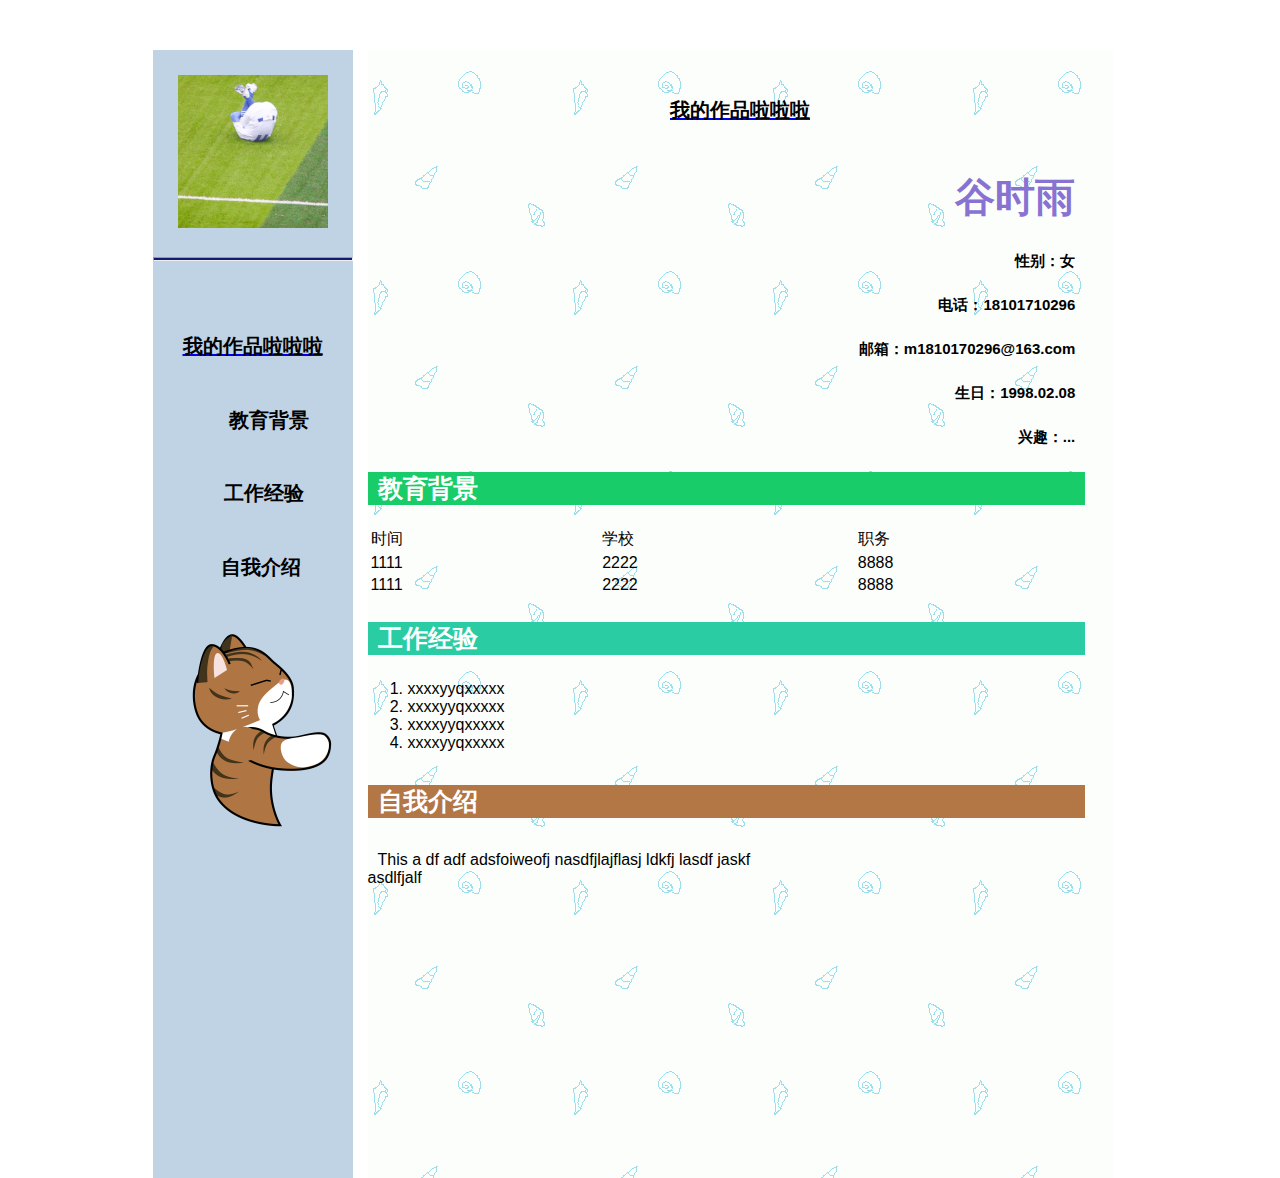
<file: index.html>
<!DOCTYPE html>
<html>

<head>
    <meta charset="UTF-8">
    <meta name="viewport" content="width=device-width, initial-scale=1.0">
    <meta http-equiv="X-UA-Compatible" content="ie=edge">
    <meta name="viewport" content="width=device-width, initial-scale=1" />
    <title>谷时雨简历</title>
    <link rel="stylesheet" href="style1.css">
</head>

<body>
    <div class="left">
        <div class="centerimage">
            <img src="img/柯柯.jpg" width="150px">
        </div>
        <hr>
        <br>

        <a href="ChloeGuu.github.io/Entrance11">
            <div id="11">
                <h6>
                    我的作品啦啦啦 </h6>
            </div>
        </a>

        <h6> &nbsp; &nbsp; &nbsp; 教育背景</h6>
        <h6> &nbsp;&nbsp;&nbsp; 工作经验</h6>
        <h6>&nbsp;&nbsp;&nbsp;自我介绍</h6>
        <div class="fixxxx">
            <img src="img/cat.png" width="200px">
        </div>

    </div>


    <div class="right">
        <div class="centerimage" id="keke">
            <img src="img/柯柯.jpg" width="150px">
        </div>
        <a href="ChloeGuu.github.io/Entrance11">
            <div id="11">
                <h6>
                    我的作品啦啦啦 </h6>
            </div>
        </a>
        <h1>谷时雨</h1>
        <h5>性别：女</h5>
        <h5>电话：18101710296</h5>
        <h5>邮箱：m1810170296@163.com </h5>
        <h5>生日：1998.02.08</h5>
        <h5>兴趣：...</h5>

        <h2>教育背景</h2>
        <table style="width:100%">
            <tr>
                <td>时间</td>
                <td>学校</td>
                <td>职务</td>
            </tr>
            <tr>
                <td>1111</td>
                <td>2222</td>
                <td>8888</td>
            </tr>
            <tr>
                <td>1111</td>
                <td>2222</td>
                <td>8888</td>
            </tr>
        </table>
        <h3>工作经验</h3>
        <ol>
            <li>xxxxyyqxxxxx</li>
            <li>xxxxyyqxxxxx</li>
            <li>xxxxyyqxxxxx</li>
            <li>xxxxyyqxxxxx</li>
        </ol>
        <h4>自我介绍</h4>
        <p>This a df adf adsfoiweofj nasdfjlajflasj ldkfj lasdf jaskf
            <br>asdlfjalf</p>
    </div>
</body>

</html>
</file>
<file: style1.css>
body {
    font-family: -apple-system, BlinkMacSystemFont, "Segoe UI", Roboto, "Helvetica Neue", Helvetica, "PingFang SC", "Hiragino Sans GB", "Microsoft YaHei", SimSun, sans-serif;
    width: 975px;
    margin: 50px auto;
}

h1 {
    font-size: 40px;
    color: #8873d3;
    text-align: right;
    width: 95%;
}

h2 {
    font-size: 25px;
    background-color: #19cc6a;
    transition: background-color 2s;
    color: white;
    padding-left: 10px;
    width: 95%;
}

h2:hover {
    background-color: #179e44;
}

h3 {
    font-size: 25px;
    background-color: #2acca3;
    transition: background-color 2s;
    color: white;
    padding-left: 10px;
    width: 95%;
}

h3:hover {
    background-color: #0a9790;
}

h4 {
    font-size: 25px;
    background-color: #b37645;
    transition: background-color 2s;
    color: white;
    padding-left: 10px;
    width: 95%;
}

h4:hover {
    background-color: #813e16;
}

@keyframes myfirst1 {
    from {
        background: #179e44;
        width: 130px;
    }
    to {
        background: #19cc6a;
        width: 95%;
    }
}

h2 {
    animation: myfirst1 5s;
}

@keyframes myfirst2 {
    from {
        background: #0a9790;
        width: 130px;
    }
    to {
        background:#2acca3;
        width: 95%;
    }
}

h3 {
    animation: myfirst2 5s;
}

@keyframes myfirst3 {
    from {
        background: #813e16;
        width: 130px;
    }
    to {
        background: #b37645;
        width: 95%;
    }
}

h4 {
    animation: myfirst3 5s;
}

h5 {
    font-size: 15px;
    color: rgb(0, 0, 0);
    text-align: right;
    width: 95%;
}

h6 {
    font-size: 20px;
    color: rgb(0, 0, 0);
    text-align: center;
}

p {
    text-indent: 10px;
}

hr {
    height: 2px;
    background-color: #111a70;
}

.left {
    width: 200px;
    background-color: hsla(208, 41%, 75%, 0.705);
    float: left;
    height: 1128px;
    text-align: center;
}

.right {
    width: 745px;
    float: right;
    margin-left: 15px;
    margin-right: 15px;
    background-image: url("img/background.gif");
    height: 1128px;
}

.centerimage {
    text-align: center;
    margin: 25px auto;
}

.centerimage {
    transition: All 0.4s ease-in-out;
}

.centerimage:hover {
    transform: rotate(360deg) scale(1.1);
}

.fixxxx{
position: fixed;
padding: 0 auto;

}

#keke {
    display: none;
    float: left;
}

#11 {
    font-size: 50px;
    color: rgb(236, 31, 31);
    text-align: center;
}

@media(max-width: 1000px) {
    body {
        width: 100%;
    }
    .left {
        display: none;
    }
    .right {
        width: 95%;
        margin: 0 auto;
    }
    #keke {
        display: block;
        float: left;
        margin: 10px auto;
    }
}
</file>
